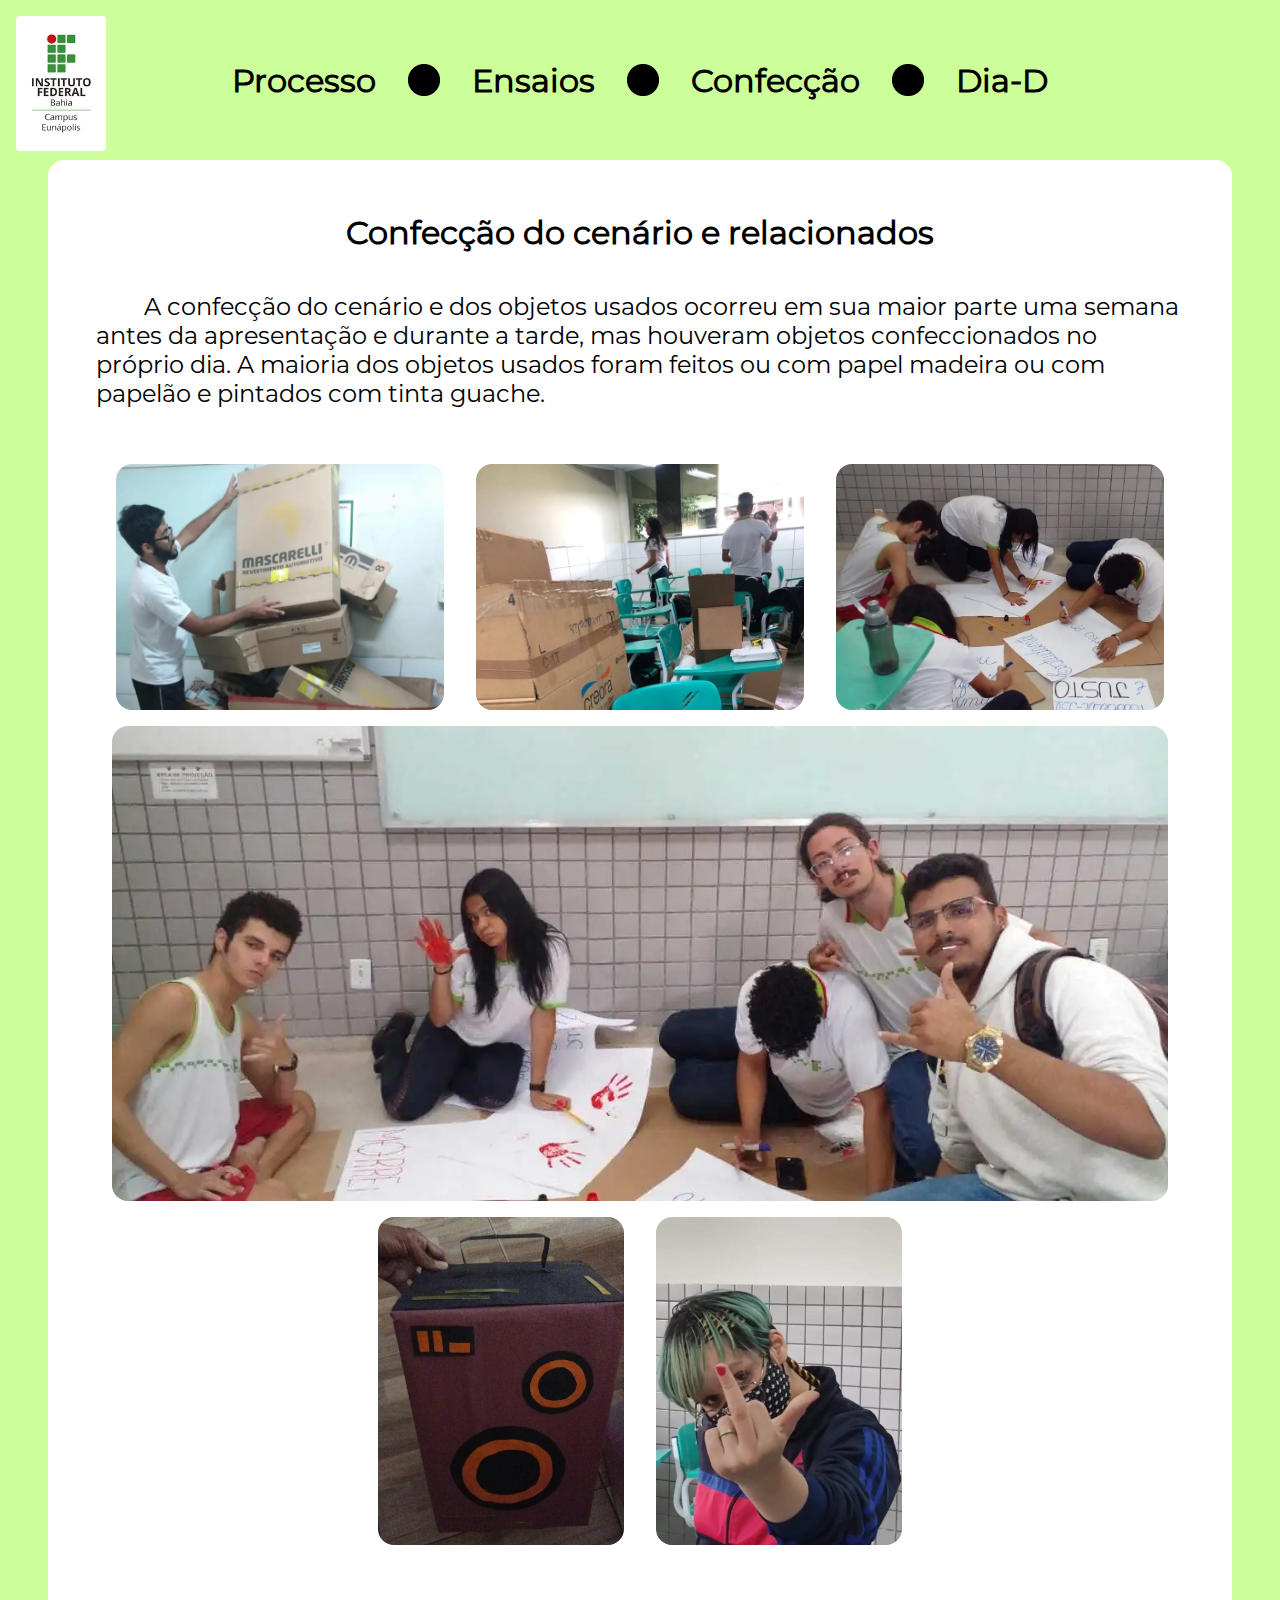
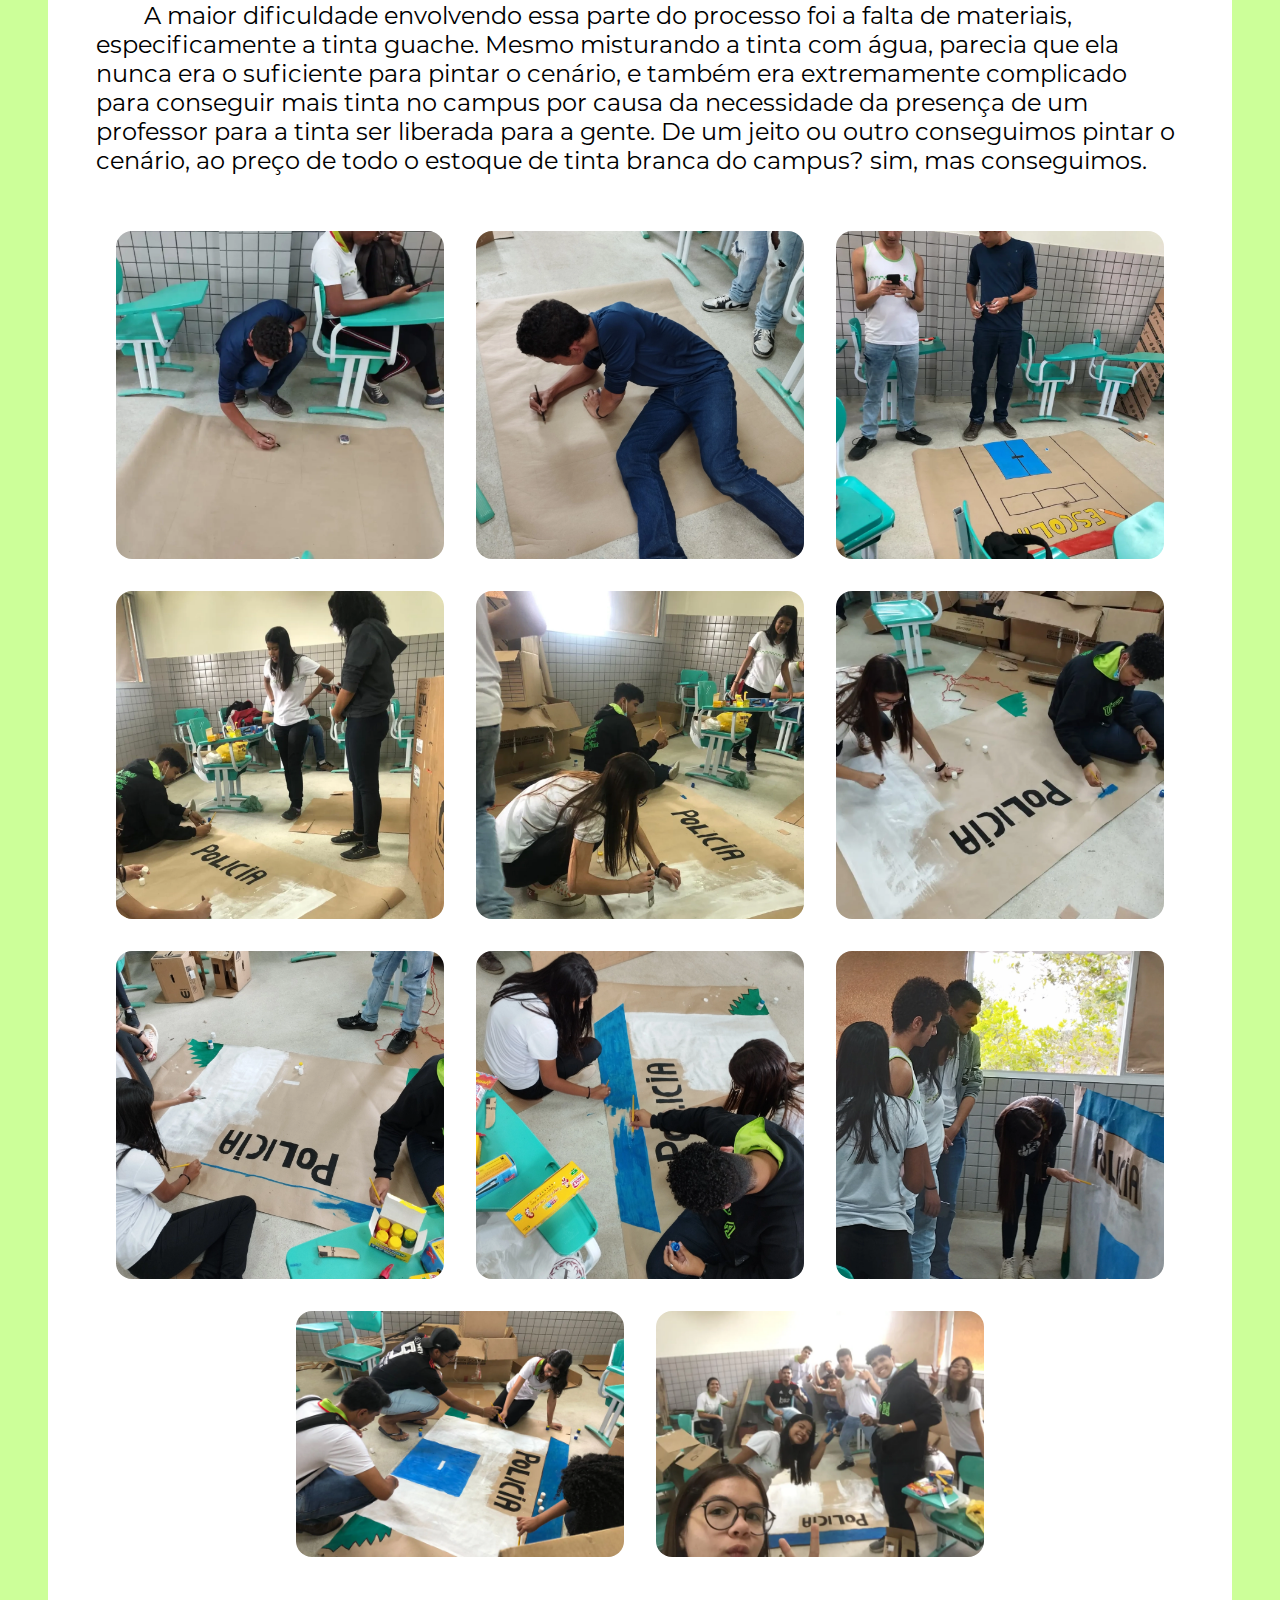
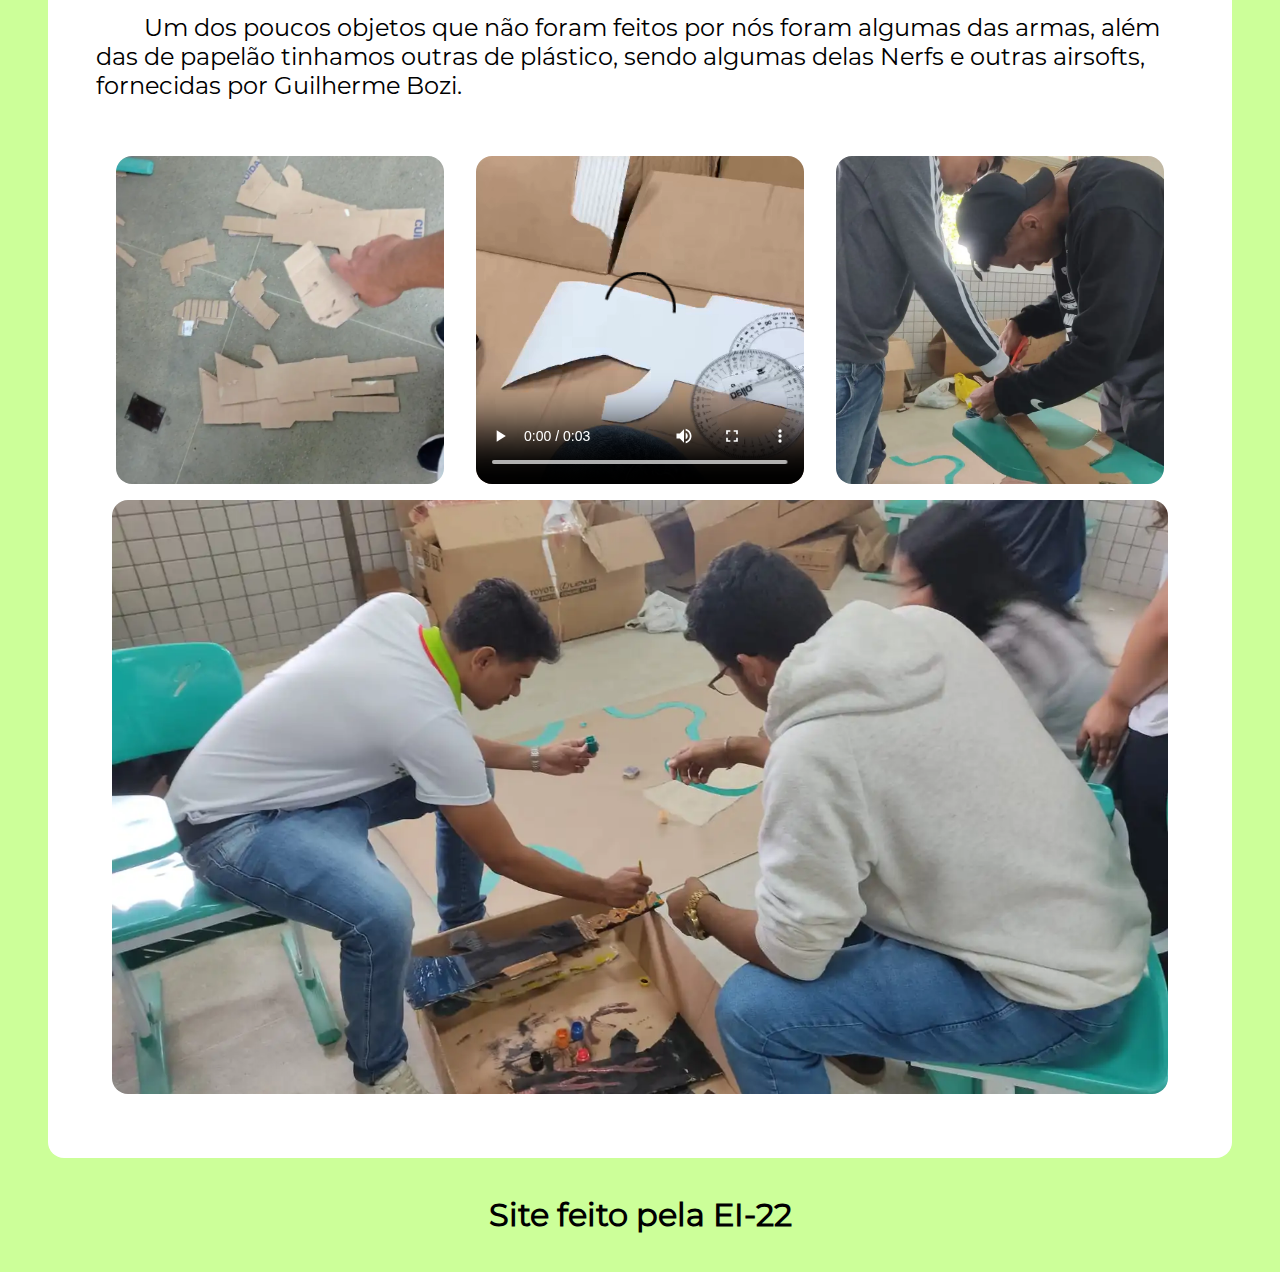
<file: props.html>
<!DOCTYPE html>
<html lang="pt-br">

<head>
    <meta charset="UTF-8">
    <meta http-equiv="X-UA-Compatible" content="IE=edge">
    <meta name="viewport" content="width=device-width, initial-scale=1.0">
    <link rel="stylesheet" href="style.css">
    <title>Confecção - 1001 noites de opressão</title>
</head>

<body>

    <header id="borders">
        <a href="https://portal.ifba.edu.br/" target="_blank">
            <img src="media/logoIF.webp" id="IF">
        </a>
        <a href="index.html">
            <h1>Processo</h1>
        </a>
        <img src="media/icon.webp" id="icon">
        <a href="ensaio.html">
            <h1>Ensaios</h1>
        </a>
        <img src="media/icon.webp" id="icon">
        <a href="props.html">
            <h1>Confecção</h1>
        </a>
        <img src="media/icon.webp" id="icon">
        <a href="d-day.html">
            <h1>Dia-D</h1>
        </a>
    </header>

    <main>
        <h1>Confecção do cenário e relacionados</h1>
        <p>
            &emsp;&emsp;A confecção do cenário e dos objetos usados ocorreu em sua maior parte uma semana antes da
            apresentação e durante a tarde, mas houveram objetos confeccionados no próprio dia. A maioria dos objetos
            usados foram feitos ou com papel madeira ou com papelão e pintados com tinta guache.
        </p>

        <div class="flex">
            <div class="item">
                <img src="media/confecção-papelão-1.webp" id="media">
            </div>
            <div class="item">
                <img src="media/confecção-papelão-2.webp" id="media">
            </div>
            <div class="item">
                <img src="media/confecção-cartazes-1.webp" id="media">
            </div>
            <div class="big-item">
                <img src="media/confecção-cartazes-2.webp" id="big-screen">
            </div>
            <div class="item">
                <img src="media/confecção-boombox-1.webp" id="media">
            </div>
            <div class="item">
                <img src="media/sp-1.webp" id="media">
            </div>
        </div>

        <p>
            &emsp;&emsp;A maior dificuldade envolvendo essa parte do processo foi a falta de materiais, especificamente
            a tinta guache. Mesmo misturando a tinta com água, parecia que ela nunca era o suficiente para pintar o
            cenário, e também era extremamente complicado para conseguir mais tinta no campus por causa da necessidade
            da presença de um professor para a tinta ser liberada para a gente. De um jeito ou outro conseguimos pintar
            o cenário, ao preço de todo o estoque de tinta branca do campus? sim, mas conseguimos.
        </p>

        <div class="flex">
            <div class="item">
                <img src="media/confecção-estruturas-1.webp" id="media">
            </div>
            <div class="item">
                <img src="media/confecção-estruturas-2.webp" id="media">
            </div>
            <div class="item">
                <img src="media/confecção-estruturas-3.webp" id="media">
            </div>
            <div class="item">
                <img src="media/confecção-estruturas-4.webp" id="media">
            </div>
            <div class="item">
                <img src="media/confecção-estruturas-5.webp" id="media">
            </div>
            <div class="item">
                <img src="media/confecção-estruturas-6.webp" id="media">
            </div>
            <div class="item">
                <img src="media/confecção-estruturas-7.webp" id="media">
            </div>
            <div class="item">
                <img src="media/confecção-estruturas-8.webp" id="media">
            </div>
            <div class="item">
                <img src="media/confecção-estruturas-9.webp" id="media">
            </div>
            <div class="item">
                <img src="media/confecção-estruturas-10.webp" id="media">
            </div>
            <div class="item">
                <img src="media/confecção-estruturas-11.webp" id="media">
            </div>
        </div>

        <p>
            &emsp;&emsp;Um dos poucos objetos que não foram feitos por nós foram algumas das armas, além das de papelão
            tinhamos outras de plástico, sendo algumas delas Nerfs e outras airsofts, fornecidas por Guilherme Bozi.
        </p>

        <div class="flex">
            <div class="item">
                <img src="media/confecção-armas-1.webp" id="media">
            </div>
            <div class="item">
                <video controls id="media">
                    <source src="media/confecção-armas-1.webm" type="video/webm">
                </video>
            </div>
            <div class="item">
                <img src="media/confecção-armas-2.webp" id="media">
            </div>
            <div class="big-item">
                <img src="media/confecção-armas-3.webp" id="big-screen">
            </div>
        </div>
    </main>

    <footer id="borders">
        <h1>Site feito pela EI-22</h1>
    </footer>
</body>

</html>
</file>
<file: style.css>
@font-face {
    font-family: 'font';
    src: url("fonts/Montserrat-Regular.otf")
}

:root {
    --HL: hsl(0, 43%, 40%);
    --midhover: hsl(0, 43%, 35%);
    --mid: hsl(0, 43%, 30%);
    --shadowhover: hsl(0, 43%, 25%);
    --shadow: hsl(0, 43%, 20%);

    --fonte: hsl(0, 0%, 0%);
}

html,
body {
    padding: 0;
    margin: 0;
    width: 100%;
    height: 100%;
}

body {
    font-family: 'font';

    color: var(--fonte);
    background-color: #ccff99;

    display: flex;
    flex-direction: column;
}

#borders {
    display: flex;
    justify-content: center;
    flex-wrap: wrap;
    align-items: center;
}

h1 {
    font-family: 'font';
    text-align: center;

    font-size: 2rem;
}

h1,
a {
    text-decoration: none;
    color: black;
}

main {
    background-color: white;

    max-width: 70rem;
    width: fit-content;
    margin: auto;

    padding: 2rem 2rem 4rem 2rem;

    border-radius: 1rem;
}

div.flex {
    margin: auto;

    width: fit-content;
    height: fit-content;

    display: flex;

    justify-content: center;
    flex-wrap: wrap;

    align-items: flex-start;
}

div.item,
div.big-item {
    display: flex;
    flex-direction: column;
    justify-content: center;
    align-items: center;

    margin: 1rem;

    text-align: center;

    width: fit-content;
    height: fit-content;
}

div.item {
    max-width: 20.5rem;
}

div.big-item {
    max-width:66rem;
    margin:auto;
    width: 100%;
}

#media,
#big-screen {
    width: 100%;
    height: 100%;

    border-radius: 1rem;
}

#media {
    max-width: 20.5rem;
    max-height: 20.5rem;
}


p {
    padding: 1rem;
    font-size: 1.5rem;
}

#icon {
    height: 2em;
    padding: 2em;
}

footer {
    padding: 1em;
}

#IF {
    position: absolute;
    top: 1em;
    left: 1em;
    height: 15%;
    border-radius: .25em;
}

header {
    padding: 2em;
}

audio{
    margin:auto;
}
</file>
